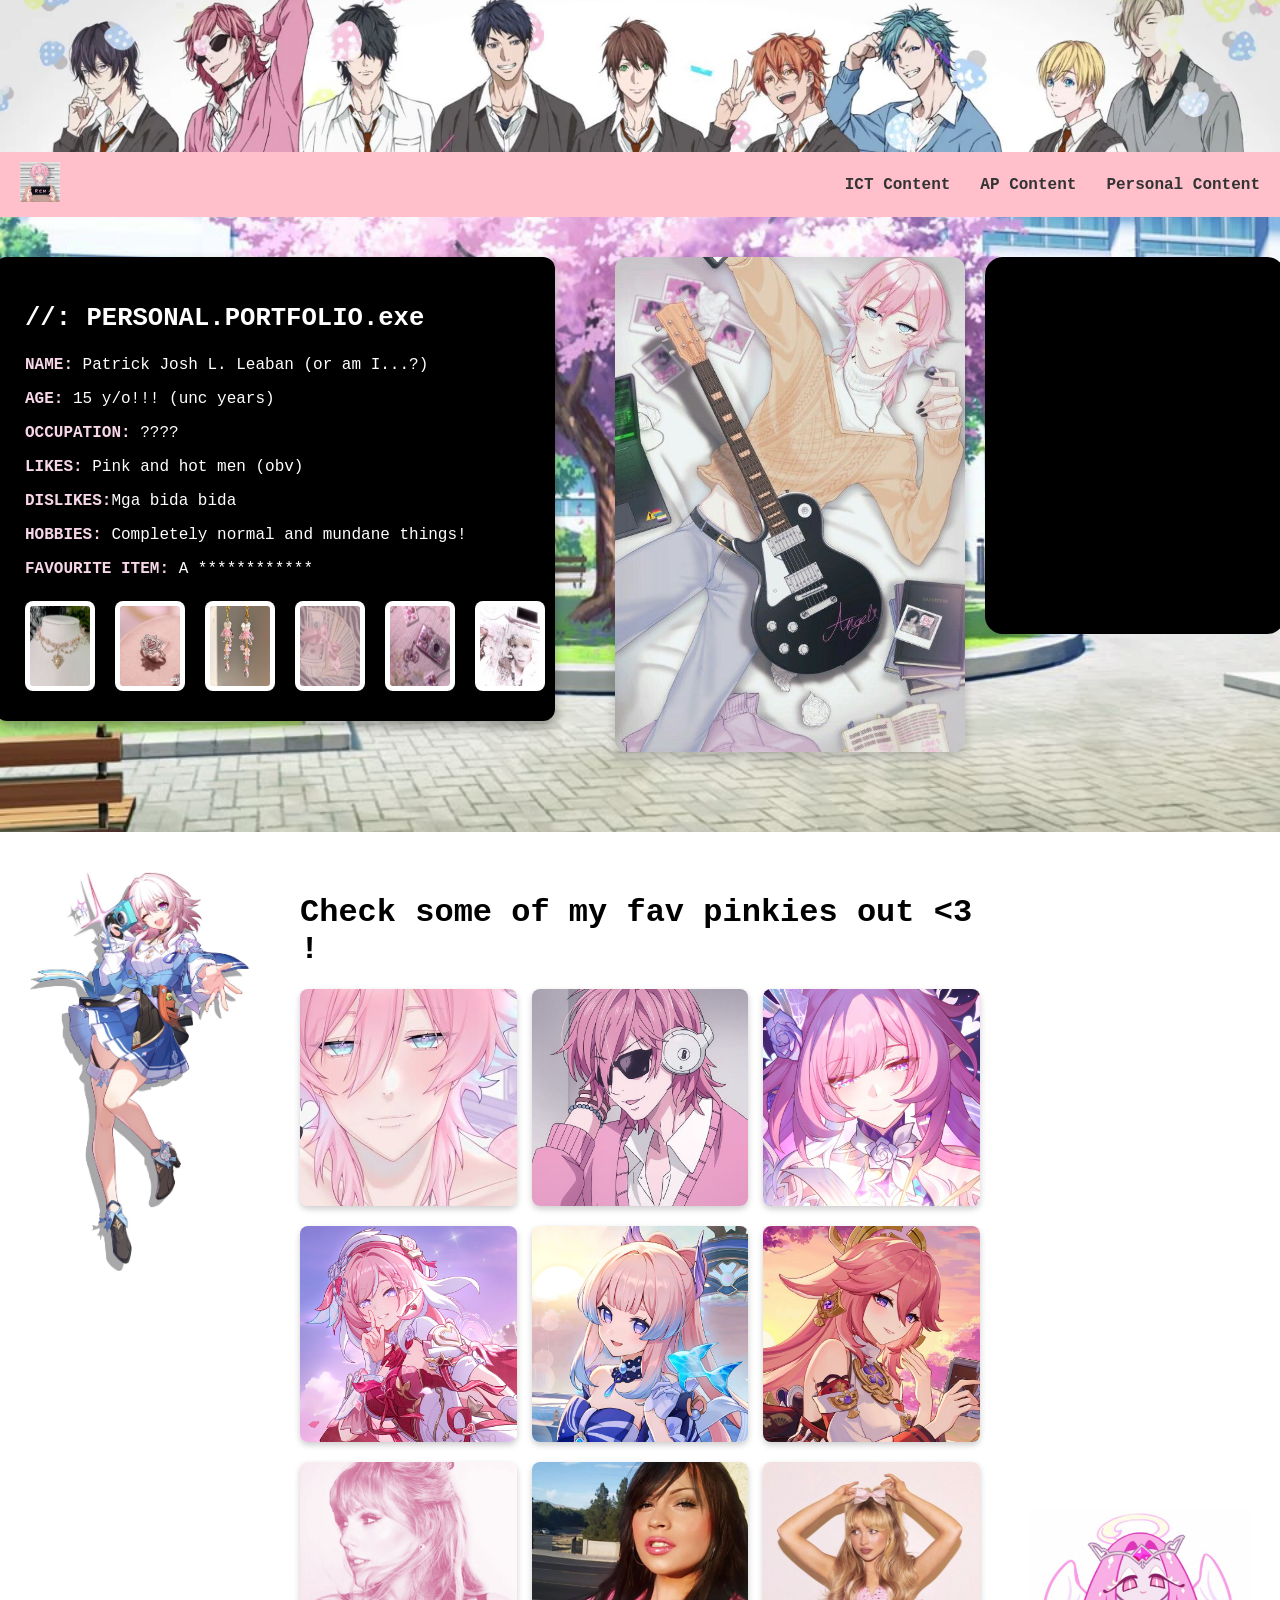
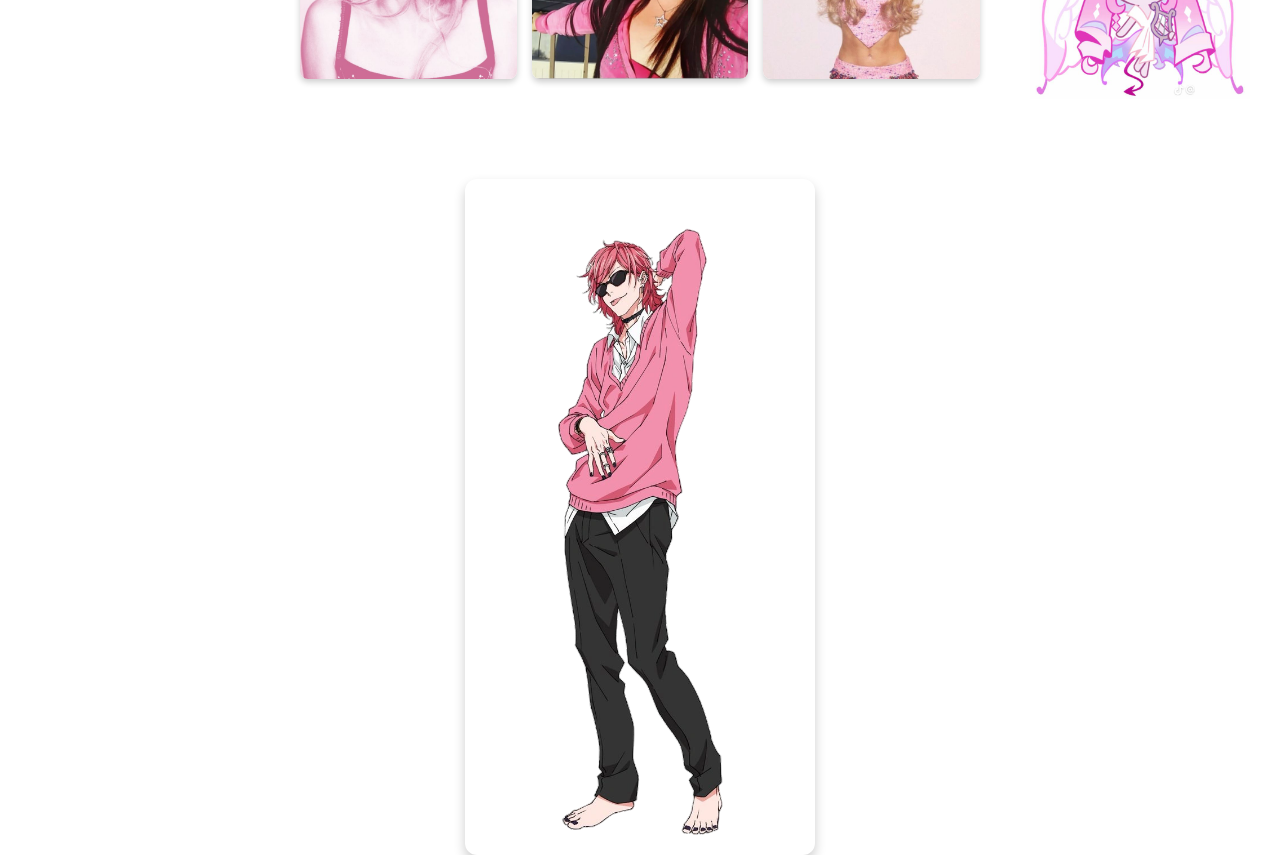
<file: index.html>
﻿<!DOCTYPE html>
<html lang="en">
<head>
    <meta charset="UTF-8">
    <meta name="viewport" content="width=device-width, initial-scale=1.0">
    <title>14 Days With You - Ren</title>
    <link rel="stylesheet" href="style.css">
    <script src="leonardo.js" defer></script>
</head>
<body>
    <!-- Banner Area -->
    <div class="banner">
        <!-- You can put an image, text, or both here -->
        <img src="images/banner.png" alt="Banner" class="banner-img">
    </div>

    <!-- Navigation Bar -->
    <nav class="navbar">
        <div class="nav-left">
            <img src="images/icon.png" alt="Site Icon" class="nav-icon">
        </div>
        <div class="nav-center">
            <a href="ict.html">ICT Content</a>
            <a href="ap.html">AP Content</a>
            <a href="index.html">Personal Content</a>
        </div>
    </nav>

    <!-- Container -->
    <div class="container">
        <!-- Profile Card -->
        <div class="profile-card">
            <header>
                <h1>//: PERSONAL.PORTFOLIO.exe</h1>
            </header>
            <section class="character-info">
                <p><strong>NAME:</strong> Patrick Josh L. Leaban (or am I...?)</p>
                <p><strong>AGE:</strong> 15 y/o!!! (unc years)</p>
                <p><strong>OCCUPATION:</strong> ????</p>
                <p><strong>LIKES:</strong> Pink and hot men (obv)</p>
                <p><strong>DISLIKES:</strong>Mga bida bida</p>
                <p><strong>HOBBIES:</strong> Completely normal and mundane things!</p>
                <p><strong>FAVOURITE ITEM:</strong> A ************</p>
            </section>
            <section class="items">
                <img src="images/necklace.png" alt="Necklace">
                <img src="images/ring.png" alt="Ring">
                <img src="images/pendant.png" alt="Pendant">
                <img src="images/coin.png" alt="coin">
                <img src="images/heart.png" alt="Heart">
                <img src="images/gal.png" alt="gal">
            </section>
        </div>

        <!-- Side Image -->
        <div class="side-image">
            <div class="ren-video-container">
                <img src="images/ren.png" alt="Ren Character">
<div class="google-drive-video">
                    <iframe src="https://drive.google.com/file/d/1cozMStYD3FGnHxFM7FwPo9O166XQxsQ2/preview" allow="autoplay" allowfullscreen></iframe>
                </div>
            </div>
        </div>
    </div>

    <div class="gallery-wrapper">
        <!-- Left character -->
        <div class="gallery-side">
            <img src="images/char-left.png" alt="Left Character">
        </div>

        <!-- Gallery grid -->
        <div class="gallery">
            <h1> Check some of my fav pinkies out <3 !</h1>
            <div class="gallery-row">
                <img src="images/gallery1.png" alt="Gallery 1">
                <img src="images/gallery2.png" alt="Gallery 2">
                <img src="images/gallery3.png" alt="Gallery 3">
            </div>
            <div class="gallery-row">
                <img src="images/gallery4.png" alt="Gallery 4">
                <img src="images/gallery5.png" alt="Gallery 5">
                <img src="images/gallery6.png" alt="Gallery 6">
            </div>
            <div class="gallery-row">
                <img src="images/gallery7.png" alt="Gallery 4">
                <img src="images/gallery8.png" alt="Gallery 5">
                <img src="images/gallery9.png" alt="Gallery 6">
            </div>
            <!-- add more rows as needed -->
        </div>

        <!-- Right character -->
        <div class="gallery-side">
            <img src="images/char-right.png" alt="Right Character">
        </div>
    </div>





</body>

</html>
</file>
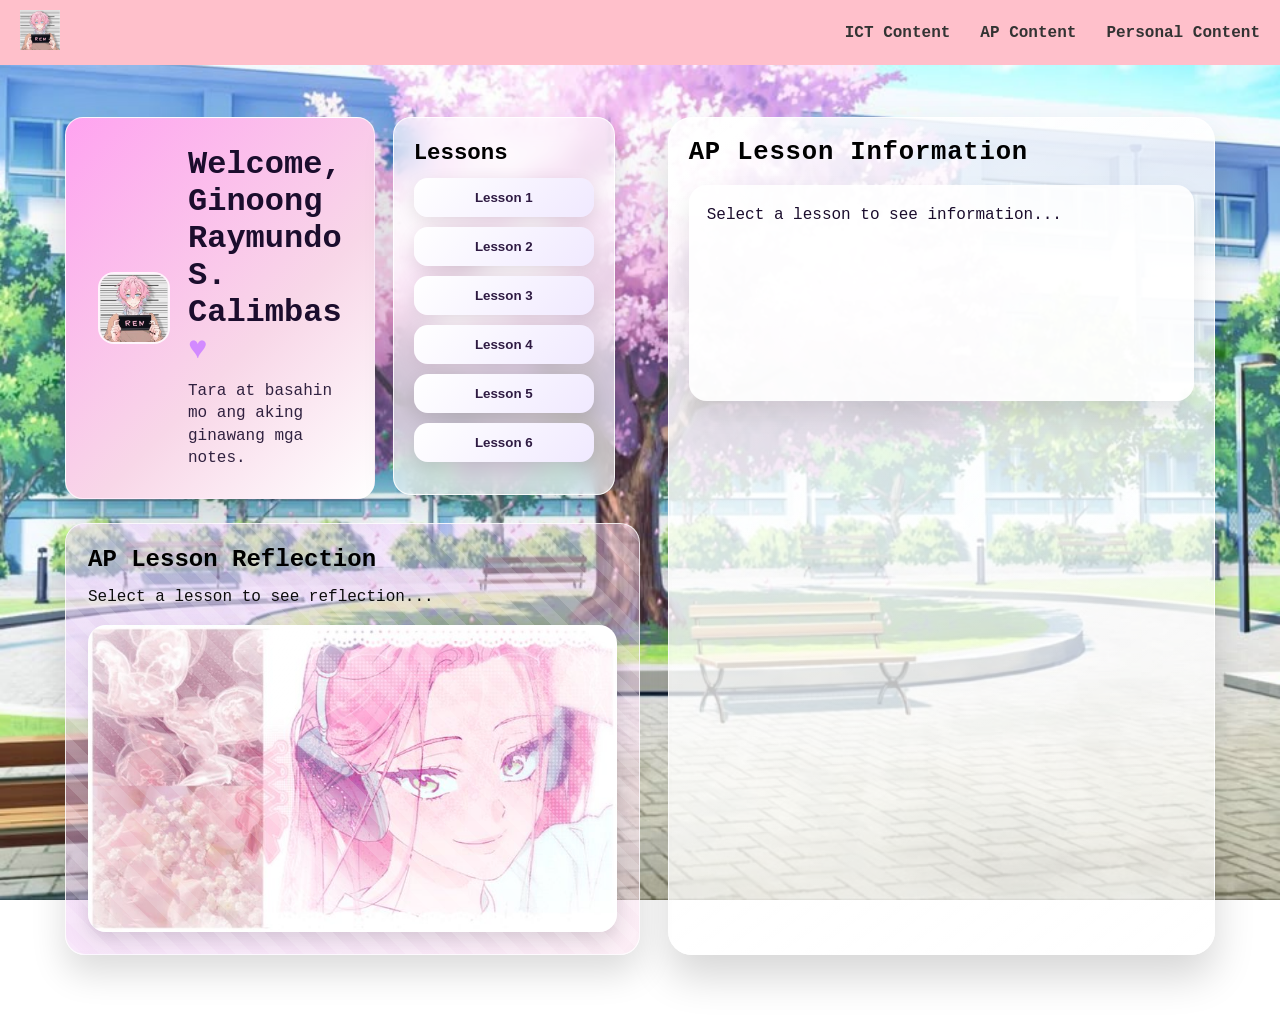
<file: ap.html>
﻿<!DOCTYPE html>
<html lang="en">
<head>
    <meta charset="UTF-8">
    <meta name="viewport" content="width=device-width, initial-scale=1.0">
    <title>ICT Content</title>
    <link rel="stylesheet" href="style.css">
    <script src="leonardo.js" defer></script>
</head>
<body>
    <!-- Navigation Bar -->
    <nav class="navbar">
        <div class="nav-left">
            <img src="images/icon.png" alt="Site Icon" class="nav-icon" id="nav-toggle">
        </div>
        <div class="nav-center" id="nav-links">
            <a href="ict.html">ICT Content</a>
            <a href="ap.html">AP Content</a>
            <a href="index.html">Personal Content</a>
        </div>
    </nav> 

    <!-- Main layout -->
    <div class="ap-container">
        <!-- Left column -->
        <aside class="ap-left">
            <!-- Header + Lesson list (top left) -->
            <div class="ap-left-top">
                <header class="ap-header">
                    <div class="ap-header__profile">
                        <img src="images/icon.png" alt="Profile" class="ap-header__avatar">
                        <div>
                            <h1>Welcome, Ginoong Raymundo S. Calimbas <span class="heart">♥</span></h1>
                            <p>Tara at basahin mo ang aking ginawang mga notes.</p>
                        </div>
                    </div>
                </header>

<div class="mood-indicators">
                    <h2>Lessons</h2>
                    <button onclick="showapLesson(1)">Lesson 1</button>
                    <button onclick="showapLesson(2)">Lesson 2</button>
                    <button onclick="showapLesson(3)">Lesson 3</button>
                    <button onclick="showapLesson(4)">Lesson 4</button>
                    <button onclick="showapLesson(5)">Lesson 5</button>
                    <button onclick="showapLesson(6)">Lesson 6</button>
                </div>
            </div>

            <!-- Buddy Maps -->
            <div class="buddy-maps">
                <h2>AP Lesson Reflection</h2>
                <p id="lesson-reflection">Select a lesson to see reflection...</p>

                <div class="buddy-map-banner">
                    <img src="images/mizi.jpg" alt="Mizi" class="buddy-map-img">
                </div>
            </div>
        </aside>

        <!-- Right column -->
        <section class="corupdates">
            <h2>AP Lesson Information</h2>
            <div id="lesson-info">Select a lesson to see information...</div>
        </section>
    </div>

</body>
</html>
</file>
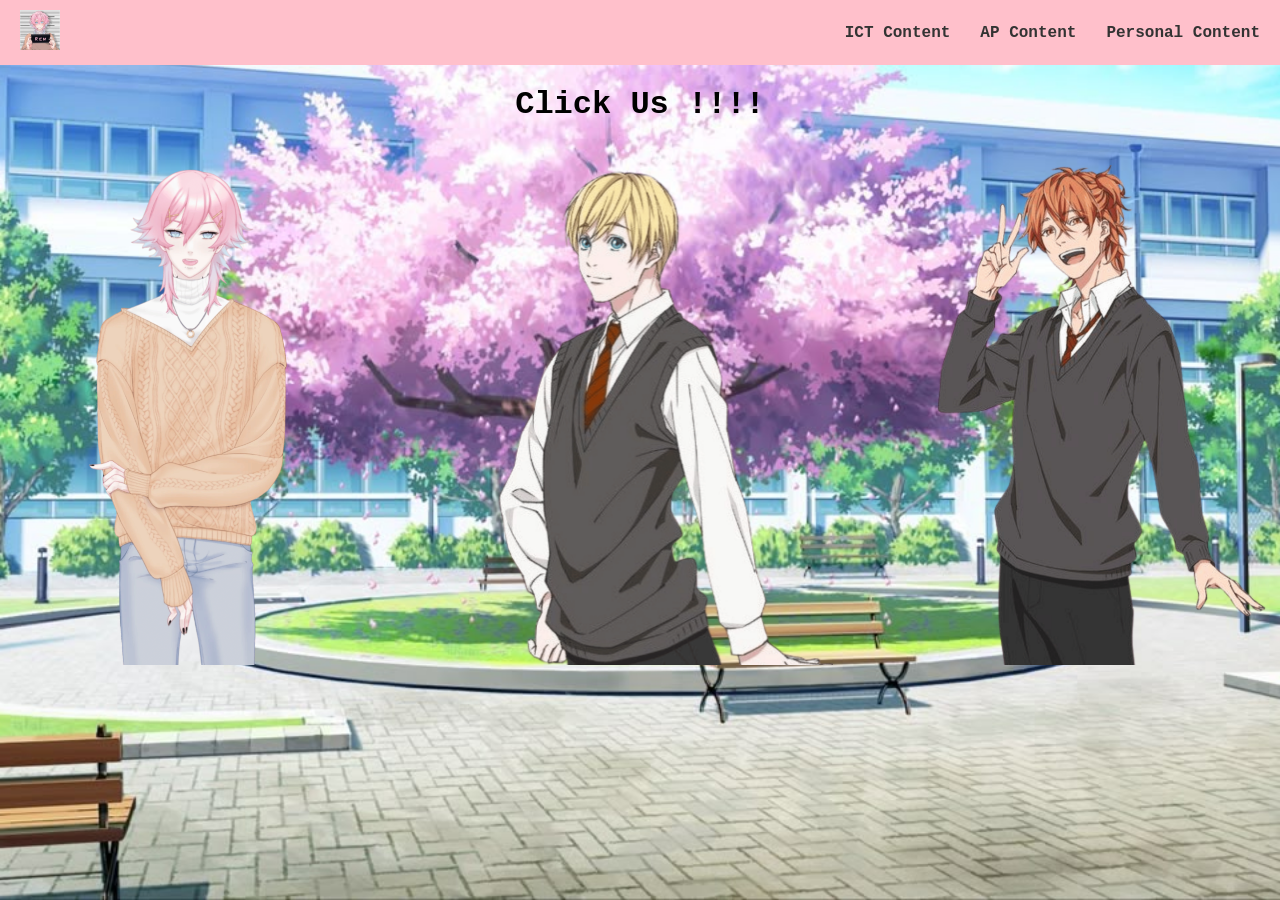
<file: ict.html>
﻿<!DOCTYPE html>
<html lang="en">
<head>
    <meta charset="UTF-8">
    <meta name="viewport" content="width=device-width, initial-scale=1.0">
    <title>ICT Content</title>
    <link rel="stylesheet" href="style.css">
    <script src="leonardo.js" defer></script>
</head>
<body>
    <!-- Navigation Bar -->
    <nav class="navbar">
        <div class="nav-left">
            <img src="images/icon.png" alt="Site Icon" class="nav-icon" id="nav-toggle">
        </div>
        <div class="nav-center" id="nav-links">
            <a href="ict.html">ICT Content</a>
            <a href="ap.html">AP Content</a>
            <a href="index.html">Personal Content</a>
        </div>
    </nav>

    <h1 style="text-align:center;"> Click Us !!!!  </h1>

    <!-- Character Selection -->
    <section class="characters">
        <label>
            <input type="radio" name="character" value="lessons">
            <img src="images/char1.png" alt="Character 1" class="char-img">
        </label>
        <label>
            <input type="radio" name="character" value="events">
            <img src="images/char2.png" alt="Character 2" class="char-img">
        </label>
        <label>
            <input type="radio" name="character" value="video">
            <img src="images/char3.png" alt="Character 3" class="char-img">
        </label>
    </section>

    <!-- Dialogue Box -->
    <div class="dialogue-box" id="dialogue-box">
        <div class="dialogue-header">
            <span class="dialogue-name" id="dialogue-name">Ren</span>
        </div>
        <div class="dialogue-content" id="dialogue-content">
            <!-- Content injected by JS -->
        </div>
        <button id="next-btn">Next</button>
    </div>
</body>
</html>
</file>
<file: style.css>
﻿body {
    margin: 0;
    padding: 0;
    font-family: 'Courier New', monospace;
    background: url("images/background.png") no-repeat center center fixed;
    background-size: cover; /* makes it fill the screen */
}


/* Navbar */
.navbar {
    display: flex;
    justify-content: space-between;
    align-items: center;
    background-color: pink;
    padding: 10px 20px;
    position: sticky;
    top: 0;
    z-index: 3;
}

.nav-left .nav-icon {
    width: 40px;
    height: 40px;
}

.nav-center {
    display: flex;
    gap: 30px;
}

    .nav-center a {
        text-decoration: none;
        color: #333;
        font-weight: bold;
    }

        .nav-center a:hover {
            color: #b84a62;
        }

/* Layout container for profile + image */

.container {
    display: flex;
    justify-content: center; /* center horizontally */
    align-items: flex-start; /* align items at the top */
    gap: 60px; /* space between card and image */
    position: relative;
    z-index: 2; /* above overlay */
    padding: 40px;
    margin: 0 auto; /* center container itself */
    max-width: 1200px; /* keep it from stretching too wide */
}


/* Profile Card */
.profile-card {
    flex: 1;
    max-width: 500px;
    background: black;
    color: white;
    border-radius: 12px;
    padding: 30px;
    box-shadow: 0 6px 12px rgba(0,0,0,0.3);
}

header h1 {
    font-size: 1.6rem;
    margin-bottom: 20px;
}

.character-info p {
    margin: 10px 0;
    line-height: 1.5;
}

.character-info strong {
    color: #f8d7e8; /* pastel highlight */
}

.items {
    display: flex;
    gap: 20px;
    margin-top: 20px;
}

    .items img {
        width: 60px;
        height: auto;
        border-radius: 8px;
        background: #fff;
        padding: 5px;
    }

/* Side Image */
.side-image {
    flex: 1;
    display: flex;
    justify-content: center;
    align-items: flex-start;
}

.side-image img {
    max-width: 350px;
    height: auto;
    border-radius: 12px;
    box-shadow: 0 6px 12px rgba(0,0,0,0.2);
}

/* Ren and Video Container */
.ren-video-container {
    display: flex;
    align-items: flex-start;
    gap: 20px;
}

.ren-video-container img {
    max-width: 350px;
    height: auto;
    border-radius: 12px;
    box-shadow: 0 6px 12px rgba(0,0,0,0.2);
}

.ren-video-container .google-drive-video {
    width: 300px;
    flex-shrink: 0;
}

/* Character Section */
.characters {
    display: flex;
    justify-content: center; /* center horizontally */
    align-items: flex-end; /* align bottoms like standing characters */
    gap: 60px; /* spacing between characters */
    margin: 40px auto;
    max-width: 1200px;
}

/* Character images */
.char-img {
    max-height: 500px; /* bigger, like VN sprites */
    width: auto; /* keep aspect ratio */
    cursor: pointer;
    transition: transform 0.2s ease, border 0.2s ease;
    border: 2px solid transparent;
}

input[type="radio"] {
    display: none;
}

    input[type="radio"]:checked + .char-img {
        border: 2px solid #b84a62;
        transform: scale(1.05);
    }
/* Dialogue Box styled like VN transparent gradient */
.dialogue-box {
    width: 100%;
    background: linear-gradient(to top, rgba(0,0,0,0.9) 70%, rgba(0,0,0,0) 100%);
    border: none;
    border-radius: 0;
    padding: 40px 60px; /* extra horizontal padding so text/button don’t touch walls */
    display: none;
    position: fixed;
    bottom: 0;
    left: 0;
    top: 320px;
    right: 0;
    z-index: 5;
    font-family: 'Courier New', monospace;
    color: white;
    box-sizing: border-box; /* ensures padding is respected */

    /* allow internal scrolling */
    display: flex;
    flex-direction: column;
    max-height: calc(100vh - 60px);
    overflow-y: auto;
    position: fixed;
}

/* Keep the dialogue hidden until a character is selected */
.dialogue-box.hidden {
    display: none !important;
}

/* Name label */
.dialogue-header {
    margin-bottom: 10px;
    text-align: center;
    padding-top: 40px; /* push the pink name much lower in the dialogue box */
}

.dialogue-name {
    font-weight: bold;
    color: #d28aff;
    font-size: 1.2rem;
}

/* Dialogue text */
.dialogue-content {
    min-height: 120px;
    font-size: 1.1rem;
    line-height: 1.6;
    text-align: center;
    margin-bottom: 20px; /* space above the button */
    padding-top: 20px; /* push text down inside the box */
    padding-bottom: 60px; /* avoid being hidden behind the button */
}

.dialogue-content img,
.event-card .event-img {
    width: 45%;
    margin: 5px;
    border-radius: 8px;
}

.event-card {
    display: flex;
    flex-direction: column;
    align-items: center;
    justify-content: center;
    gap: 12px;
}

.event-card h2 {
    margin: 0;
}

/* Next button fixed at bottom-right */
#next-btn {
    position: absolute;
    bottom: 24px;
    right: 60px;
    background: #b84a62;
    color: #fff;
    border: none;
    padding: 10px 20px;
    border-radius: 6px;
    cursor: pointer;
}





/* Banner */
.banner {
    width: 100%; /* fixed height for cropping */
    overflow: hidden; /* hides overflow to crop */
    position: relative;
}

.banner-img {
    width: 100%;
    height: 100%;
    object-fit: cover; /* auto-crops image to fill area */
    display: block;
}


/* Wrapper for gallery + characters */
.gallery-wrapper {
    display: flex;
    justify-content: center;
    align-items: flex-start;
    background: #fff; /* white background extends across */
    padding: 40px 20px;
    margin: 40px 0;
    width: 100%;
    box-sizing: border-box;
    gap: 40px; /* space between gallery and characters */
    position: relative;
}

/* Side characters */
.gallery-side {
    display: flex;
    justify-content: center;
    width: 240px;
}

/* Keep right character at bottom-right of the gallery area */
.gallery-wrapper > .gallery-side:last-child {
    align-self: flex-end;
}

.gallery-side img {
    width: 220px;
    height: auto;
    object-fit: contain;
}

/* Facebook video embed layout */
.facebook-video {
    position: relative;
    width: 100%;
    padding-top: 56.25%; /* 16:9 aspect ratio */
    background: #000;
    border-radius: 18px;
    overflow: hidden;
}

.facebook-video iframe {
    position: absolute;
    top: 0;
    left: 0;
    width: 100%;
    height: 100%;
    border: 0;
}

/* Google Drive video embed layout */
.google-drive-video {
    position: relative;
    width: 100%;
    padding-top: 56.25%; /* 16:9 aspect ratio */
    background: #000;
    border-radius: 18px;
    overflow: hidden;
}

.google-drive-video iframe {
    position: absolute;
    top: 0;
    left: 0;
    width: 100%;
    height: 100%;
    border: 0;
}

/* Video reflection */
.video-reflection {
    margin-top: 20px;
    padding: 15px;
    background: rgba(255,255,255,0.1);
    border-radius: 8px;
}

.video-reflection h3 {
    margin: 0 0 10px;
    color: #d28aff;
}

.video-reflection p {
    margin: 5px 0;
    line-height: 1.5;
}

/* Event reflection */
.event-reflection {
    margin-top: 20px;
    padding: 15px;
    background: rgba(255,255,255,0.1);
    border-radius: 8px;
    text-align: left;
}

.event-reflection h3 {
    margin: 0 0 10px;
    color: #d28aff;
}

.event-reflection p {
    margin: 5px 0;
    line-height: 1.5;
}

/* Gallery grid */
.gallery {
    flex: 1; /* gallery expands in middle */
}

.gallery-row {
    display: grid;
    grid-template-columns: repeat(3, 1fr); /* 3 images per row */
    gap: 15px; /* spacing between images */
    margin-bottom: 20px;
}

    .gallery-row img {
        width: 100%;
        aspect-ratio: 1 / 1; /* perfect square */
        object-fit: cover;
        border-radius: 8px;
        box-shadow: 0 3px 6px rgba(0,0,0,0.2);
    }

.ap-header {
    max-width: 1040px;
    margin: 40px auto 20px;
    padding: 28px 32px;
    border-radius: 18px;
    background: linear-gradient(135deg, #ffa3f0 0%, #f8d7e8 60%, #ffffff 100%);
    box-shadow: 0 18px 40px rgba(0,0,0,0.18);
    text-align: left;
    color: #1b0d2d;
    border: 1px solid rgba(255,255,255,0.75);
}

.ap-header h1 {
    margin: 0 0 12px;
    font-size: 2rem;
}

.ap-header p {
    margin: 0;
    opacity: 0.9;
    line-height: 1.4;
}

.ap-header__profile {
    display: flex;
    align-items: center;
    gap: 18px;
}

.ap-header__avatar {
    width: 68px;
    height: 68px;
    border-radius: 16px;
    border: 2px solid rgba(255,255,255,0.7);
    background: rgba(255,255,255,0.4);
}

.ap-header .heart {
    color: #d28aff;
}
/* Layout */

.ap-container {
    display: grid;
    grid-template-columns: 1.05fr 1fr;
    gap: 28px;
    padding: 32px 20px 40px;
    max-width: 1150px;
    margin: 20px auto 20px;
    min-height: calc(100vh - 180px);
}

/* Left column top: header + lesson list */
.ap-left-top {
    display: grid;
    grid-template-columns: 1.1fr 0.9fr;
    gap: 18px;
    align-items: start;
}

.ap-left-top .ap-header {
    margin: 0;
}

.ap-left-top .mood-indicators {
    align-self: start;
}
/* Left column */

.ap-left {
    display: flex;
    flex-direction: column;
    gap: 24px;
}
/* Mood Indicators (Lesson buttons) */

.mood-indicators {
    background: rgba(255,255,255,0.65);
    backdrop-filter: blur(12px);
    border: 1px solid rgba(255,255,255,0.85);
    border-radius: 18px;
    padding: 22px 20px;
    box-shadow: 0 14px 30px rgba(0,0,0,0.15);

    /* Keep the lesson list compact; scroll once it’s longer than 6 rows */
    max-height: min(50vh, 360px);
    overflow-y: auto;
}

.mood-indicators h2 {
    margin: 0 0 12px;
    font-size: 1.4rem;
}

.mood-indicators button {
    display: block;
    width: 100%;
    margin: 10px 0;
    padding: 12px;
    border: none;
    border-radius: 14px;
    background: linear-gradient(135deg, #ffffff, #f0e9ff);
    color: #2f1b43;
    font-weight: 700;
    box-shadow: 0 6px 18px rgba(0,0,0,0.1);
    cursor: pointer;
    transition: transform 0.15s ease, box-shadow 0.15s ease;
}

.mood-indicators button:hover {
    transform: translateY(-1px);
    box-shadow: 0 10px 22px rgba(0,0,0,0.14);
}
/* Buddy Maps (Reflection) */

.buddy-maps {
    position: relative;
    background: radial-gradient(circle at top left, rgba(210, 138, 255, 0.35), rgba(248, 215, 232, 0.45));
    border-radius: 20px;
    border: 1px solid rgba(255,255,255,0.8);
    padding: 22px;
    box-shadow: 0 18px 35px rgba(0,0,0,0.14);
    overflow: hidden;
}

.buddy-maps::before {
    content: "";
    position: absolute;
    inset: 0;
    background: radial-gradient(circle at top left, rgba(255,255,255,0.45), rgba(255,255,255,0) 55%),
                repeating-linear-gradient(45deg, rgba(255,255,255,0.18), rgba(255,255,255,0.18) 12px, transparent 12px, transparent 24px);
    opacity: 0.9;
    pointer-events: none;
}

.buddy-maps h2 {
    margin: 0 0 12px;
    position: relative;
    z-index: 1;
}

.buddy-maps p {
    position: relative;
    z-index: 1;
    margin: 0 0 16px;
    line-height: 1.55;
    opacity: 0.95;
}

/* Reflection image (match reflection panel width) */
.buddy-map-img {
    width: 100%;
    border-radius: 18px;
    box-shadow: 0 8px 20px rgba(0,0,0,0.15);
    display: block;
    margin: 0 auto;
}
/* CorUpdates */

.corupdates {
    background: linear-gradient(145deg, rgba(255,255,255,0.88), rgba(255,255,255,0.65));
    border-radius: 24px;
    border: 1px solid rgba(255,255,255,0.8);
    padding: 20px;
    box-shadow: 0 22px 40px rgba(0,0,0,0.16);
    display: flex;
    flex-direction: column;
    gap: 18px;
}

#lesson-info {
    background: rgba(255, 255, 255, 0.9);
    border-radius: 18px;
    padding: 18px;
    box-shadow: 0 12px 24px rgba(0,0,0,0.1);
    line-height: 1.6;
    color: #1b0d2d;
    min-height: 180px;
    overflow-y: auto;
}

    .corupdates h2 {
        margin: 0;
        font-size: 1.6rem;
        letter-spacing: 0.8px;
    }

/* AP override: make header text larger */
.corupdates h2 {
    margin: 0;
    font-size: 1.6rem;
    letter-spacing: 0.8px;
}
</file>
